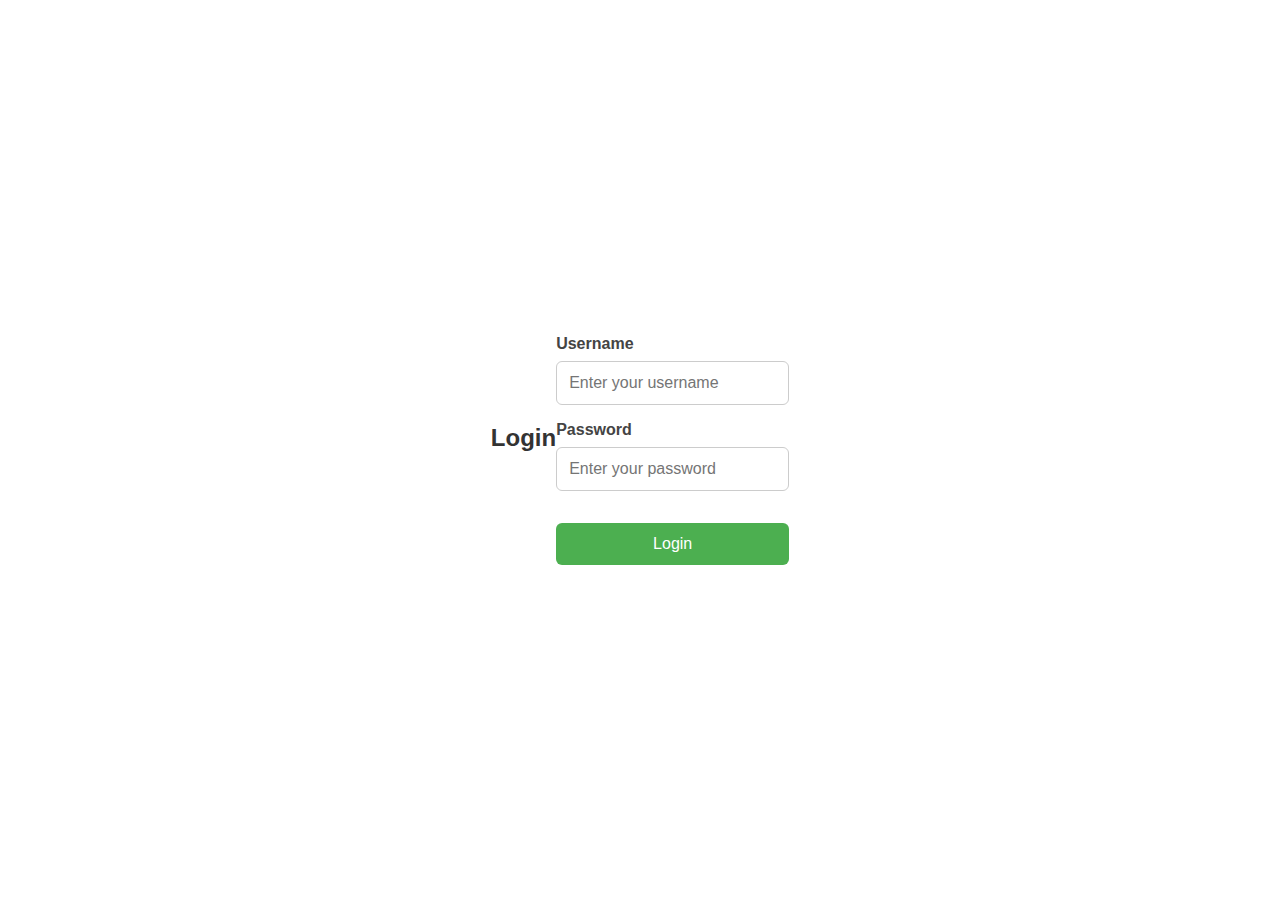
<file: index.html>
<!DOCTYPE html>
<html lang="en">
<head>
  <meta charset="UTF-8">
  <meta name="viewport" content="width=device-width, initial-scale=1">
  <title>Login Page</title>
  <link rel="stylesheet" href="style.css">
</head>
<body>
  <div class="login-container">
    <h2>Login</h2>
    <form id="loginForm" action="dashboard.html">
      <div class="input-group">
        <label for="username">Username</label>
        <input type="text" id="username" placeholder="Enter your username" required>
      </div>
      <div class="input-group">
        <label for="password">Password</label>
        <input type="password" id="password" placeholder="Enter your password" required>
      </div>
      <button type="submit" class="login-btn">Login</button>
      <p id="error-msg" style="color: red; margin-top: 1rem; display: none;"></p>
    </form>
  </div>

  <script src="auth.js"></script>
</body>
</html>
</file>
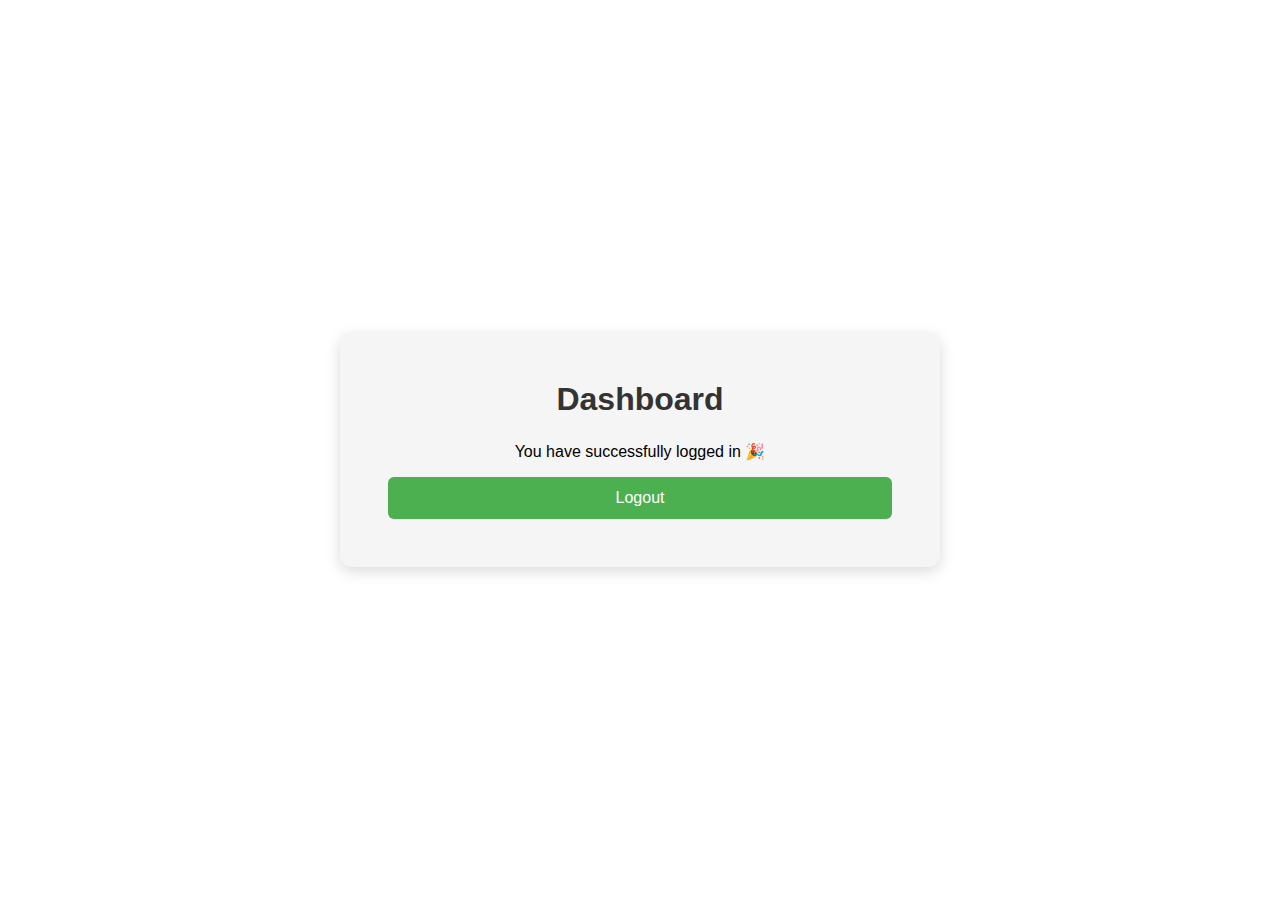
<file: dashboard.html>
<!DOCTYPE html>
<html lang="en">
<head>
  <meta charset="UTF-8" />
  <meta name="viewport" content="width=device-width, initial-scale=1" />
  <title>Dashboard</title>
  <link rel="stylesheet" href="style.css" />
</head>
<body>
  <div class="dashboard-container">
    <div class="card">
      <h1>Dashboard</h1>
      <p>You have successfully logged in 🎉</p>
      <a href="index.html" class="logout-btn">Logout</a>
    </div>
  </div>
</body>
</html>
</file>
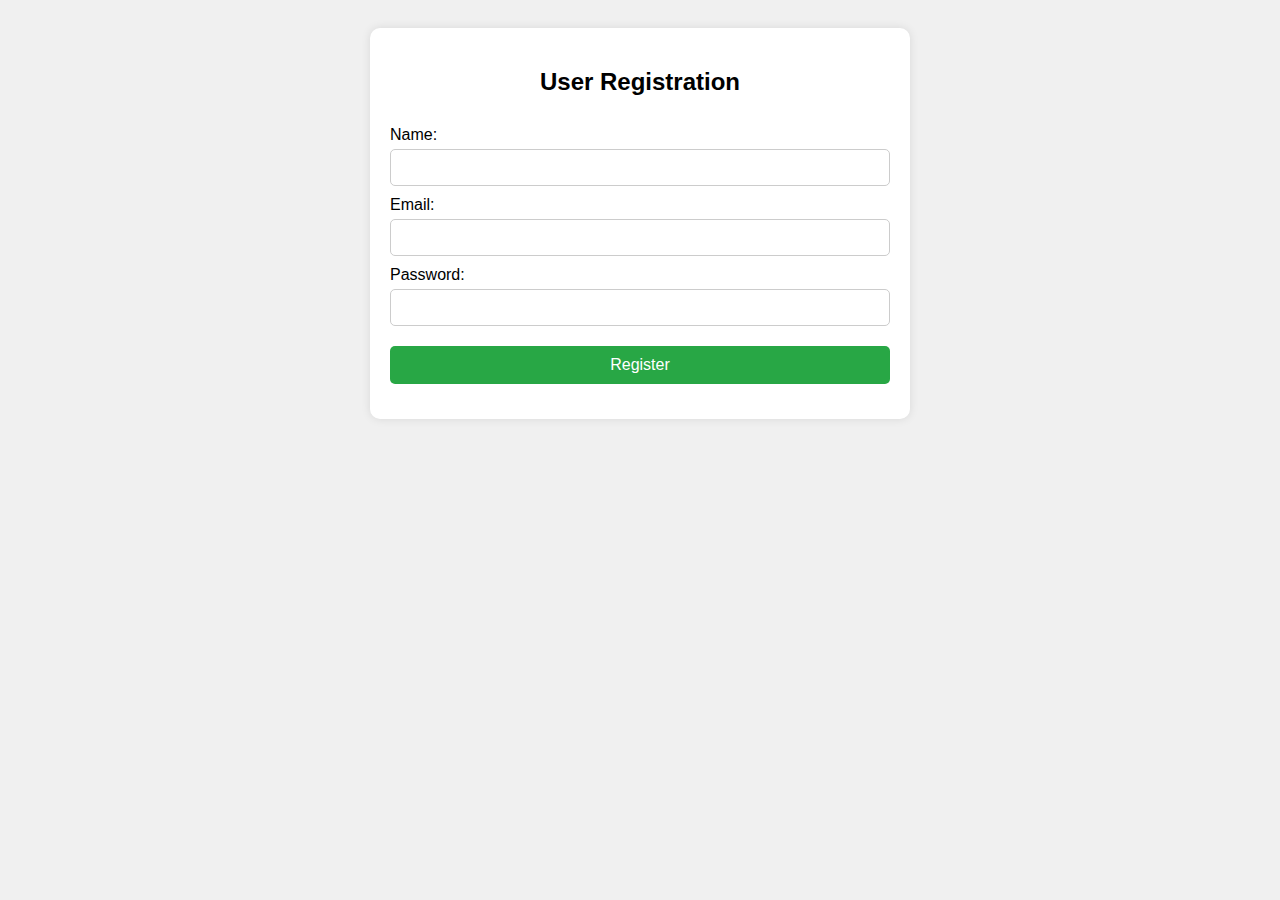
<file: registration.html>
<!DOCTYPE html>
<html lang="en">
<head>
  <meta charset="UTF-8">
  <meta name="viewport" content="width=device-width, initial-scale=1">
  <title>User Registration</title>
  <script src="https://code.jquery.com/jquery-3.6.0.min.js"></script>
  <style>
    body {
      font-family: Arial, sans-serif;
      padding: 20px;
      background: #f0f0f0;
    }

    .container {
      max-width: 500px;
      margin: auto;
      background: #fff;
      padding: 20px;
      border-radius: 10px;
      box-shadow: 0 0 10px rgba(0,0,0,0.1);
    }

    h2 {
      text-align: center;
    }

    form {
      display: flex;
      flex-direction: column;
    }

    label {
      margin: 10px 0 5px;
    }

    input[type="text"],
    input[type="email"],
    input[type="password"] {
      padding: 10px;
      border: 1px solid #ccc;
      border-radius: 5px;
    }

    button {
      margin-top: 20px;
      padding: 10px;
      background-color: #28a745;
      color: white;
      border: none;
      border-radius: 5px;
      font-size: 16px;
    }

    .message {
      margin-top: 15px;
      text-align: center;
      font-weight: bold;
      color: green;
    }

    @media (max-width: 600px) {
      .container {
        margin: 10px;
        padding: 15px;
      }
    }
  </style>
</head>
<body>
  <div class="container">
    <h2>User Registration</h2>
    <form id="registrationForm" action="./index.html">
      <label for="name">Name:</label>
      <input type="text" id="name" required>

      <label for="email">Email:</label>
      <input type="email" id="email" required>

      <label for="password">Password:</label>
      <input type="password" id="password" required>

      <button type="submit">Register</button>
    </form>
    <div class="message" id="successMessage"></div>
  </div>

  <script>
    $(document).ready(function() {
      $('#registrationForm').submit(function(e) {
        e.preventDefault(); 
  
        const name = $('#name').val().trim();
        const email = $('#email').val().trim();
        const password = $('#password').val().trim();
  
        if (name && email && password) {
          
          $('#successMessage').text("Registration Successful! Redirecting...")
                              .css("color", "green");
  
          setTimeout(function() {
            window.location.href = "index.html";
          }, 2000);
        } else {
          $('#successMessage').text("Please fill all fields.")
                              .css("color", "red");
        }
      });
    });
  </script>
  
</body>
</html>
</file>
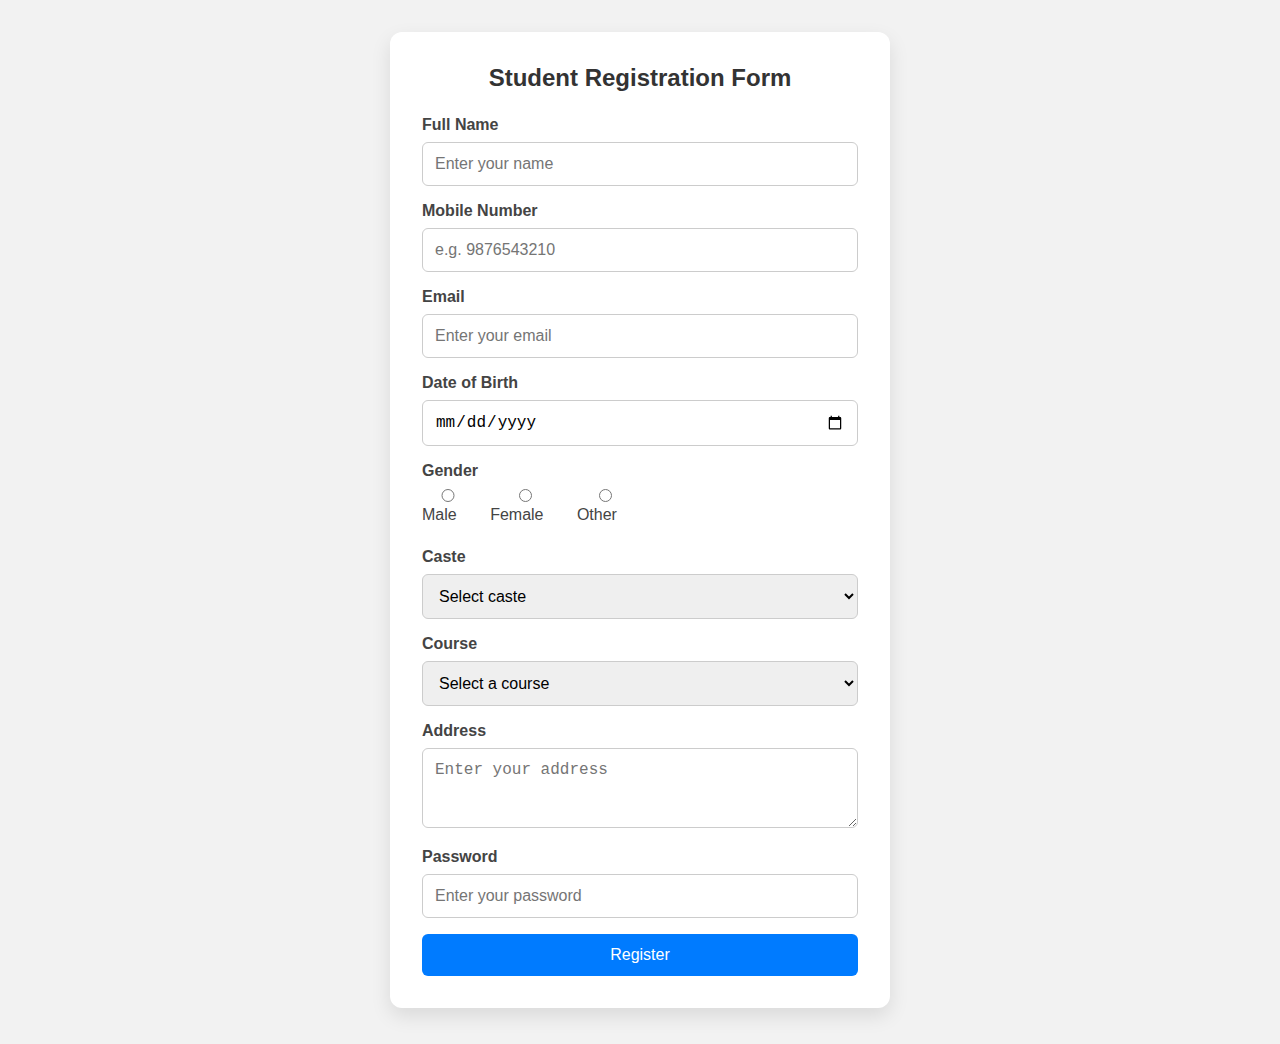
<file: student_registration.html>
<!DOCTYPE html>
<html lang="en">
<head>
  <meta charset="UTF-8" />
  <meta name="viewport" content="width=device-width, initial-scale=1" />
  <title>Student Registration</title>
  <link rel="stylesheet" href="style1.css" />
</head>
<body>
  <div class="form-container">
    <h2>Student Registration Form</h2>
    <form id="registrationForm" action="index.html">
      <div class="input-group">
        <label for="fullName">Full Name</label>
        <input type="text" id="fullName" name="fullName" placeholder="Enter your name" required />
      </div>

      <div class="input-group">
        <label for="mobile">Mobile Number</label>
        <input type="tel" id="mobile" name="mobile" placeholder="e.g. 9876543210" pattern="[0-9]{10}" required />
      </div>

      <div class="input-group">
        <label for="email">Email</label>
        <input type="email" id="email" name="email" placeholder="Enter your email" required />
      </div>

      <div class="input-group">
        <label for="dob">Date of Birth</label>
        <input type="date" id="dob" name="dob" required />
      </div>

      <div class="input-group">
        <label>Gender</label>
        <div class="radio-group">
          <label><input type="radio" name="gender" value="Male" required /> Male</label>
          <label><input type="radio" name="gender" value="Female" /> Female</label>
          <label><input type="radio" name="gender" value="Other" /> Other</label>
        </div>
      </div>

      <div class="input-group">
        <label for="caste">Caste</label>
        <select id="caste" name="caste" required>
          <option value="">Select caste</option>
          <option value="General">General</option>
          <option value="OBC">OBC</option>
          <option value="SC">SC</option>
          <option value="ST">ST</option>
          <option value="Other">Other</option>
        </select>
      </div>

      <div class="input-group">
        <label for="course">Course</label>
        <select id="course" name="course" required>
          <option value="">Select a course</option>
          <option value="BE">B.Tech</option>
          <option value="MBBS">B.Sc</option>
          <option value="NDA">B.Com</option>
          <option value="BCS">B.A</option>
        </select>
      </div>

      <div class="input-group">
        <label for="address">Address</label>
        <textarea id="address" name="address" rows="3" placeholder="Enter your address" required></textarea>
      </div>
   
      <div class="input-group">
          <label for="password">Password</label>
          <input type="password" id="password" name="password" placeholder="Enter your password" required>
      </div>
   
      

      <button type="submit" class="submit-btn">Register</button>
    </form>
  </div>
</body>
</html>
</file>
<file: style.css>
* {
  margin: 0;
  padding: 0;
  box-sizing: border-box;
}


body {
  display: flex;
  justify-content: center;
  align-items: center;
  min-height: 100vh;
  background: white; /* Changed background to white */
  font-family: 'Segoe UI', Tahoma, Geneva, Verdana, sans-serif;
}


.card {
  background: #f5f5f5; 
  padding: 3rem;
  border-radius: 12px;
  width: 100%;
  max-width: 600px; /* Increased max width */
  box-shadow: 0 4px 15px rgba(0, 0, 0, 0.15);
  text-align: center;
  margin: auto;
}

.login-container {
  width: 100vw;
  height: 100vh;
  display: flex;
  justify-content: center;
  align-items: center;
  background-color: white;
}


.dashboard-container {
  width: 100vw;
  height: 100vh;
  display: flex;
  justify-content: center;
  align-items: center;
  background-color: white;
}

h2, h1 {
  margin-bottom: 1.5rem;
  color: #333;
}


.input-group {
  margin-bottom: 1rem;
  text-align: left;
}

.input-group label {
  font-weight: 600;
  margin-bottom: 0.5rem;
  display: block;
  color: #444;
}

.input-group input {
  width: 100%;
  padding: 0.75rem;
  border: 1px solid #ccc;
  border-radius: 6px;
  font-size: 1rem;
}


.login-btn, .logout-btn {
  display: inline-block;
  width: 100%;
  padding: 0.75rem;
  background: #4CAF50;
  color: white;
  border: none;
  border-radius: 6px;
  font-size: 1rem;
  cursor: pointer;
  margin-top: 1rem;
  text-decoration: none;
  text-align: center;
}

.login-btn:hover,
.logout-btn:hover {
  background: #388e3c;
}


.error-msg {
  color: red;
  margin-top: 1rem;
  display: none;
  font-size: 0.9rem;
}


@media (max-width: 480px) {
  .card {
    padding: 2rem;
    max-width: 90%;
  }
}
</file>
<file: style1.css>
* {
    margin: 0;
    padding: 0;
    box-sizing: border-box;
  }
  
  body {
    font-family: 'Segoe UI', sans-serif;
    background: #f2f2f2;
    display: flex;
    justify-content: center;
    align-items: center;
    padding: 2rem;
    min-height: 100vh;
  }
  
  .form-container {
    background: white;
    padding: 2rem;
    border-radius: 12px;
    max-width: 500px;
    width: 100%;
    box-shadow: 0 8px 20px rgba(0, 0, 0, 0.1);
  }
  
  h2 {
    text-align: center;
    margin-bottom: 1.5rem;
    color: #333;
  }
  
  .input-group {
    margin-bottom: 1rem;
  }
  
  .input-group label {
    display: block;
    margin-bottom: 0.5rem;
    font-weight: 600;
    color: #444;
  }
  
  .input-group input,
  .input-group select,
  .input-group textarea {
    width: 100%;
    padding: 0.75rem;
    border: 1px solid #ccc;
    border-radius: 6px;
    font-size: 1rem;
  }
  
  .radio-group {
    display: flex;
    gap: 1rem;
  }
  
  .radio-group label {
    font-weight: normal;
  }
  
  .submit-btn {
    width: 100%;
    padding: 0.75rem;
    background: #007BFF;
    border: none;
    color: white;
    border-radius: 6px;
    font-size: 1rem;
    cursor: pointer;
    transition: background 0.3s;
  }
  
  .submit-btn:hover {
    background: #0056b3;
  }
  
  @media (max-width: 480px) {
    .radio-group {
      flex-direction: column;
    }
  }
</file>
